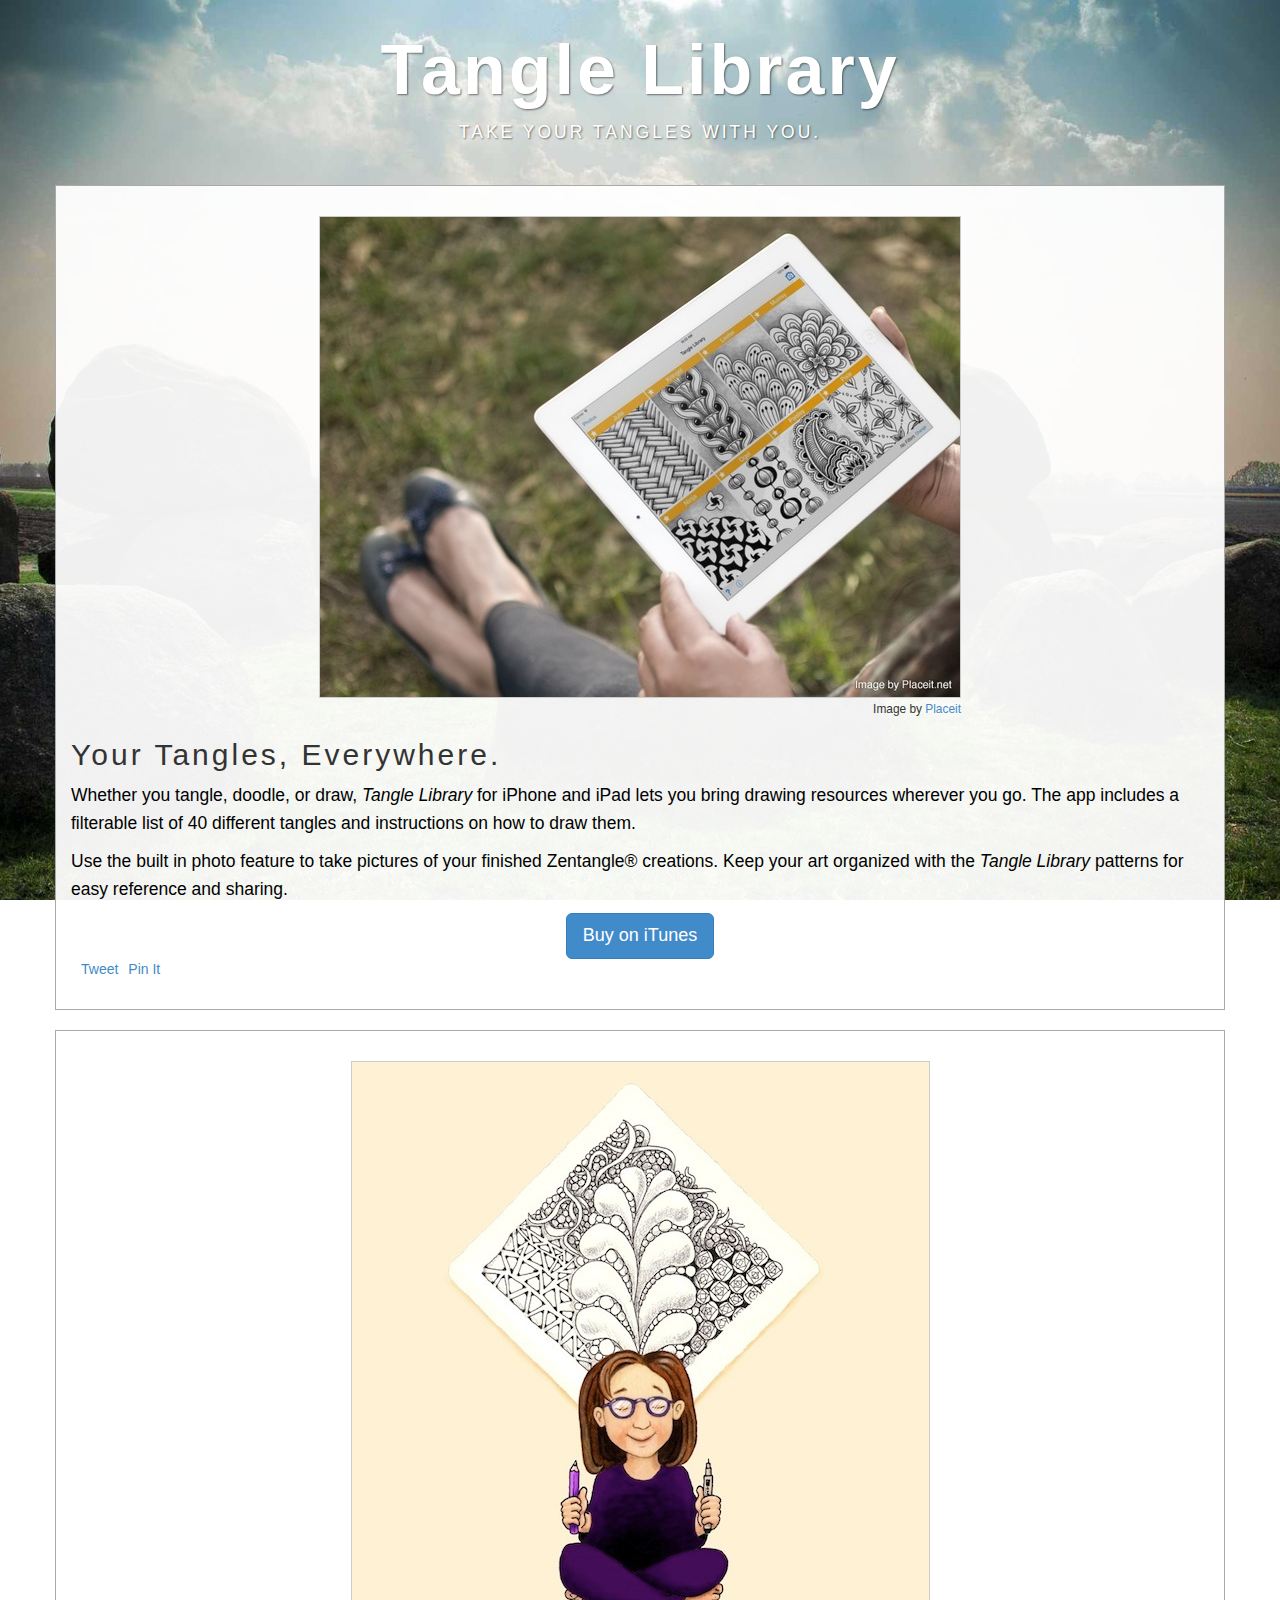
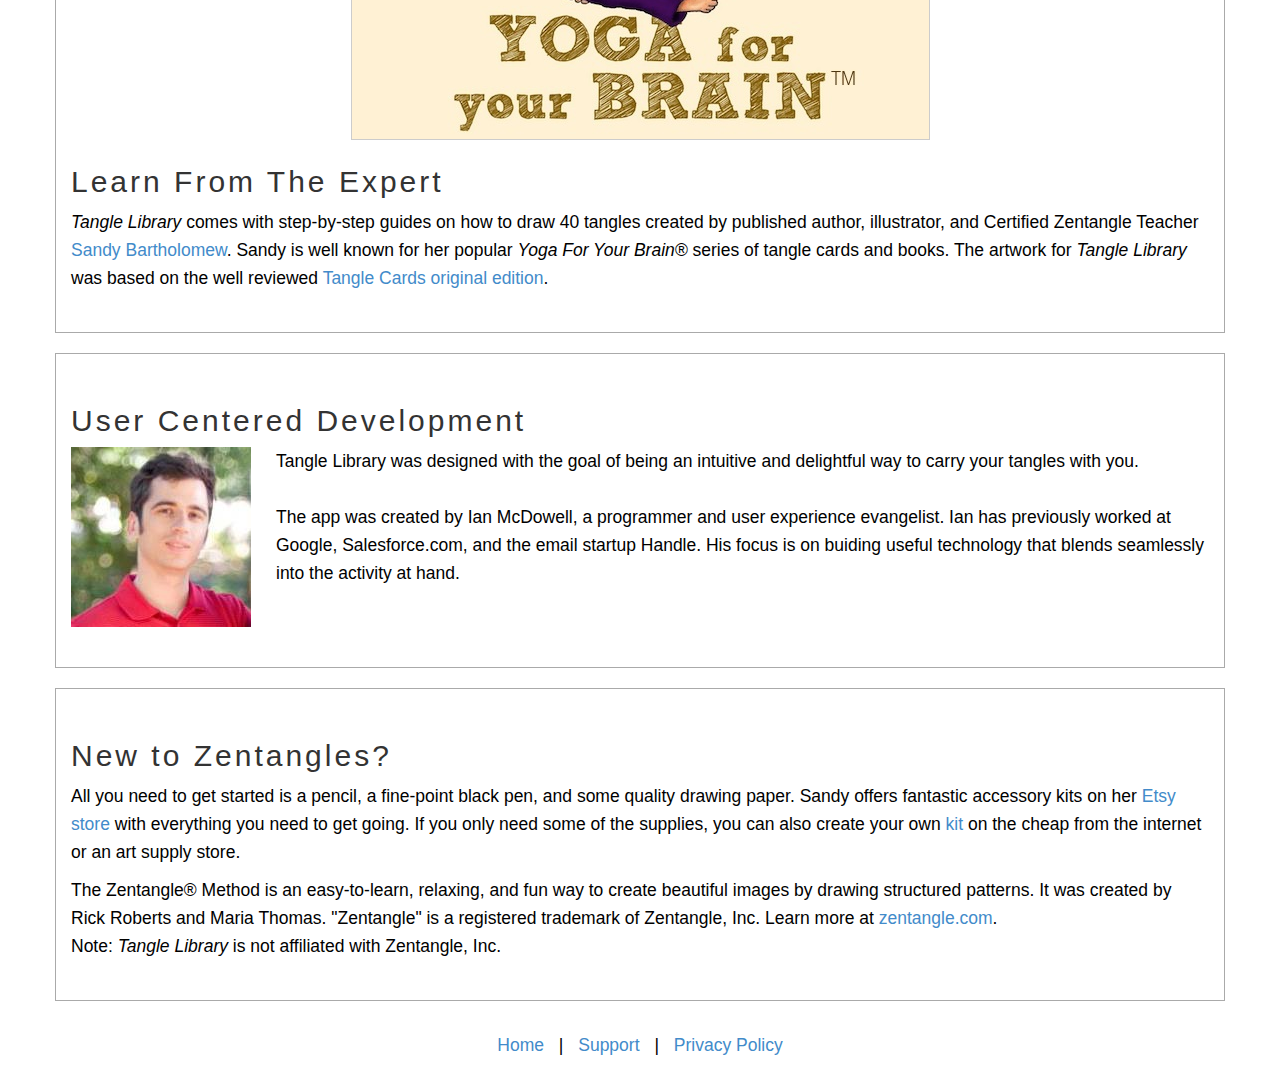
<file: index.html>
<!DOCTYPE html>
<html lang="en">
  <head>
    <link rel="shortcut icon" href="favicon.ico">
    <link rel="author" href="https://plus.google.com/109426261764841000620/posts"/>
    <meta charset="utf-8">
    <meta name="description" content="Official Site for the Tangle Library app with Zentangle patterns for iPhone and iPad">
    <meta name="viewport" content="width=device-width, initial-scale=1.0">
    <meta name="author" content="Ian McDowell">

    <title>Tangle Library - Your Mobile Tangle Resource</title>
    <!-- Add custom CSS here -->
    <link href="css/business-casual.css" rel="stylesheet">
    <!-- Bootstrap core CSS -->
    <link href="css/bootstrap.css" rel="stylesheet">
  </head>

  <body>

    <h1 class="brand">Tangle Library</h1>
    <div class="address-bar">Take your tangles with you.</div>

    <div class="container">

      <div class="row">
        <div class="col-lg-12 text-center  box">
          <div class="item active text-right product-shot">
            <img class="img-responsive" src="img/slide-1.jpg" alt="woman using tangle library app">
            <small>Image by <a href="http://placeit.net">Placeit</a></small>
          </div>
          <h2 class="text-left">Your Tangles, Everywhere.</h2>
          <div class="text-left">
            <p>Whether you tangle, doodle, or draw, <em>Tangle Library</em> for iPhone and iPad lets you bring drawing resources wherever you go.  The app includes a filterable list of 40 different tangles and instructions on how to draw them.</p>
            <p>Use the built in photo feature to take pictures of your finished Zentangle® creations. Keep your art organized with the <em>Tangle Library</em> patterns for easy reference and sharing.</p>
          </div>
          <a href="http://appstore.com/tanglelibraryyogaforyourbrain" class="btn btn-primary btn-lg">Buy on iTunes</a> <br />
          <div class="text-left" id="share" data-url="http://tanglelibrary.com/" data-text="Tangle Library for iOS: take your tangles with you.">
          </div>

        </div>
      </div>

    <div class="row">
      <div class="col-lg-12 text-center  box">
          <div class="item active text-right product-shot">
            <a href="http://www.sandysteenbartholomew.com/"><img alt="yoga for your brain logo" class="img-responsive" src="img/yoga-for-your-brain.jpg" ></a>
          </div>
        <h2 class="text-left">Learn From The Expert</h2>
        <div class="text-left">
          <p>
            <em>Tangle Library</em> comes with step-by-step guides on how to draw 40 tangles created by published author, illustrator, and Certified Zentangle Teacher <a href="http://www.sandysteenbartholomew.com/">Sandy Bartholomew</a>. Sandy is well known for her popular <em>Yoga For Your Brain®</em> series of tangle cards and books. The artwork for <em>Tangle Library</em> was based on the well reviewed <a href="http://bumblebat.wazala.com/widget/?nickname=bumblebat&amp;profilepage=1&amp;subdomain=1&amp;page=product_det&amp;id=150164">Tangle Cards original edition</a>.   
          </p>
        </div>

      </div>
    </div>


    <div class="row">
      <div class="col-lg-12 text-center  box">
        <h2 class="text-left">User Centered Development</h2>
        <div class="text-left">

          <p class="cleared">
            <img class="img-responsive img-left" src="img/ian.jpg" alt="Ian McDowell headshot">
            Tangle Library was designed with the goal of being an intuitive and delightful way to carry your tangles with you.
            <br /><br />
            The app was created by Ian McDowell, a programmer and user experience evangelist. Ian has previously worked at Google, Salesforce.com, and the email startup Handle. His focus is on buiding useful technology that blends seamlessly into the activity at hand. 
          </p>
        </div>

      </div>
    </div>


    <div class="row">
      <div class="col-lg-12 text-center  box">
        <h2 class="text-left">New to Zentangles?</h2>
        <div class="text-left">
          <p>
            All you need to get started is a pencil, a fine-point black pen, and some quality drawing paper.  Sandy offers fantastic accessory kits on her <a href="https://www.etsy.com/shop/bumblebat?section_id=6298664">Etsy store</a> with everything you need to get going. If you only need some of the supplies, you can also create your own <a href="http://www.amazon.com/lm/R12P30I9Z2RQQE/?_encoding=UTF8&amp;camp=1789&amp;creative=390957">kit</a> on the cheap from the internet or an art supply store.
          </p>
          <p>
            The Zentangle® Method is an easy-to-learn, relaxing, and fun way to create beautiful images by drawing structured patterns. It was created by Rick Roberts and Maria Thomas. "Zentangle" is a registered trademark of Zentangle, Inc. Learn more at <a href="http://www.zentangle.com">zentangle.com</a>. <br /> Note: <em>Tangle Library</em> is not affiliated with Zentangle, Inc.
          </p>
        </div>
      </div>
    </div>


  <!-- /.container -->
  </div>
  <footer >
  <p class="text-center">
    <a href="./" class="current">Home</a> | <a href="./support.html">Support</a> | <a href="./privacy.html">Privacy Policy</a>
  </p>
</footer>

    <!-- JavaScript -->
    <script src="js/jquery-1.10.2.js"></script>
    <script src="js/jquery.sharrre.min.js"></script>
    <script src="js/bootstrap.js"></script>
      <script type="text/javascript">
      $().ready(function() {
        $('#share').sharrre({
  share: {
    twitter: true,
    pinterest: true,
    facebook: true,
  },
  buttons: {
    twitter: {count: 'none'},
    facebook: {kid_directed_site: true}
  },
  enableHover: false,
  enableCounter: false
        });
      });

</script>
<script>
  (function(i,s,o,g,r,a,m){i['GoogleAnalyticsObject']=r;i[r]=i[r]||function(){
  (i[r].q=i[r].q||[]).push(arguments)},i[r].l=1*new Date();a=s.createElement(o),
  m=s.getElementsByTagName(o)[0];a.async=1;a.src=g;m.parentNode.insertBefore(a,m)
  })(window,document,'script','//www.google-analytics.com/analytics.js','ga');

  ga('create', 'UA-47061490-1', 'tanglelibrary.com');
  ga('send', 'pageview');

</script>

  </body>
</html>
</file>
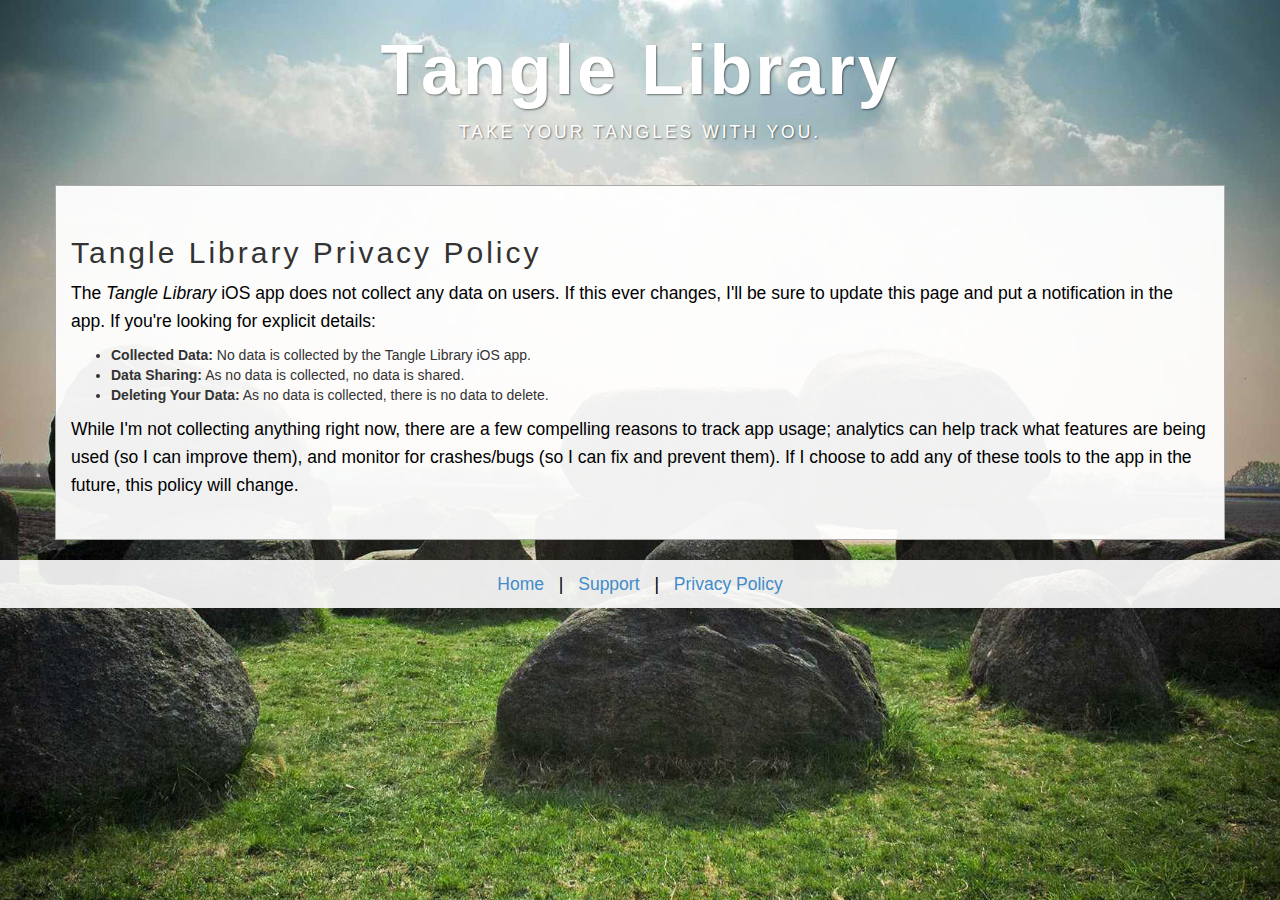
<file: privacy.html>
<!DOCTYPE html>
<html lang="en">
  <head>
    <link rel="shortcut icon" href="favicon.ico">
    <meta charset="utf-8">
    <meta name="viewport" content="width=device-width, initial-scale=1.0">
    <meta name="description" content="Privacy Policy for the Tangle Library app">
    <meta name="author" content="Ian McDowell">

    <title>Tangle Library - Your Mobile Tangle Resource</title>

    <!-- Bootstrap core CSS -->
    <link href="css/bootstrap.css" rel="stylesheet">

    <!-- Add custom CSS here -->
    <link href="css/business-casual.css" rel="stylesheet">
  </head>

  <body>
  
    <a class="brand-link" href="./index.html">  
      <h1 class="brand">Tangle Library</h1>
      <span class="address-bar">Take your tangles with you.</span>
    </a>
    <div class="container">

      <div class="row">
        <div class="col-lg-12 text-center  box">
          <h2 class="text-left">Tangle Library Privacy Policy</h2>
          <div class="text-left">
          <p>The <em>Tangle Library</em> iOS app does not collect any data on users.  If this ever changes, I'll be sure to update this page and put a notification in the app. If you're looking for explicit details:</p>
          <ul>
            <li><strong>Collected Data:</strong> No data is collected by the Tangle Library iOS app.</li>
            <li><strong>Data Sharing:</strong> As no data is collected, no data is shared.</li>
            <li><strong>Deleting Your Data:</strong> As no data is collected, there is no data to delete.</li>
          </ul>
            <p>While I'm not collecting anything right now, there are a few compelling reasons to track app usage; analytics can help track what features are being used (so I can improve them), and monitor for crashes/bugs (so I can fix and prevent them).  If I choose to add any of these tools to the app in the future, this policy will change.</p>
          </div>
        </div>
      </div>

  <!-- /.container -->
  </div>

  <footer>
    <p class="text-center">
      <a href="./">Home</a> | <a href="./support.html">Support</a> | <a href="./privacy.html" class="current">Privacy Policy</a>
    </p>
  </footer>

    <!-- JavaScript -->
    <script src="js/jquery-1.10.2.js"></script>
    <script src="js/bootstrap.js"></script>
<script>
  (function(i,s,o,g,r,a,m){i['GoogleAnalyticsObject']=r;i[r]=i[r]||function(){
  (i[r].q=i[r].q||[]).push(arguments)},i[r].l=1*new Date();a=s.createElement(o),
  m=s.getElementsByTagName(o)[0];a.async=1;a.src=g;m.parentNode.insertBefore(a,m)
  })(window,document,'script','//www.google-analytics.com/analytics.js','ga');

  ga('create', 'UA-47061490-1', 'tanglelibrary.com');
  ga('send', 'pageview');

</script>

  </body>
</html>
</file>
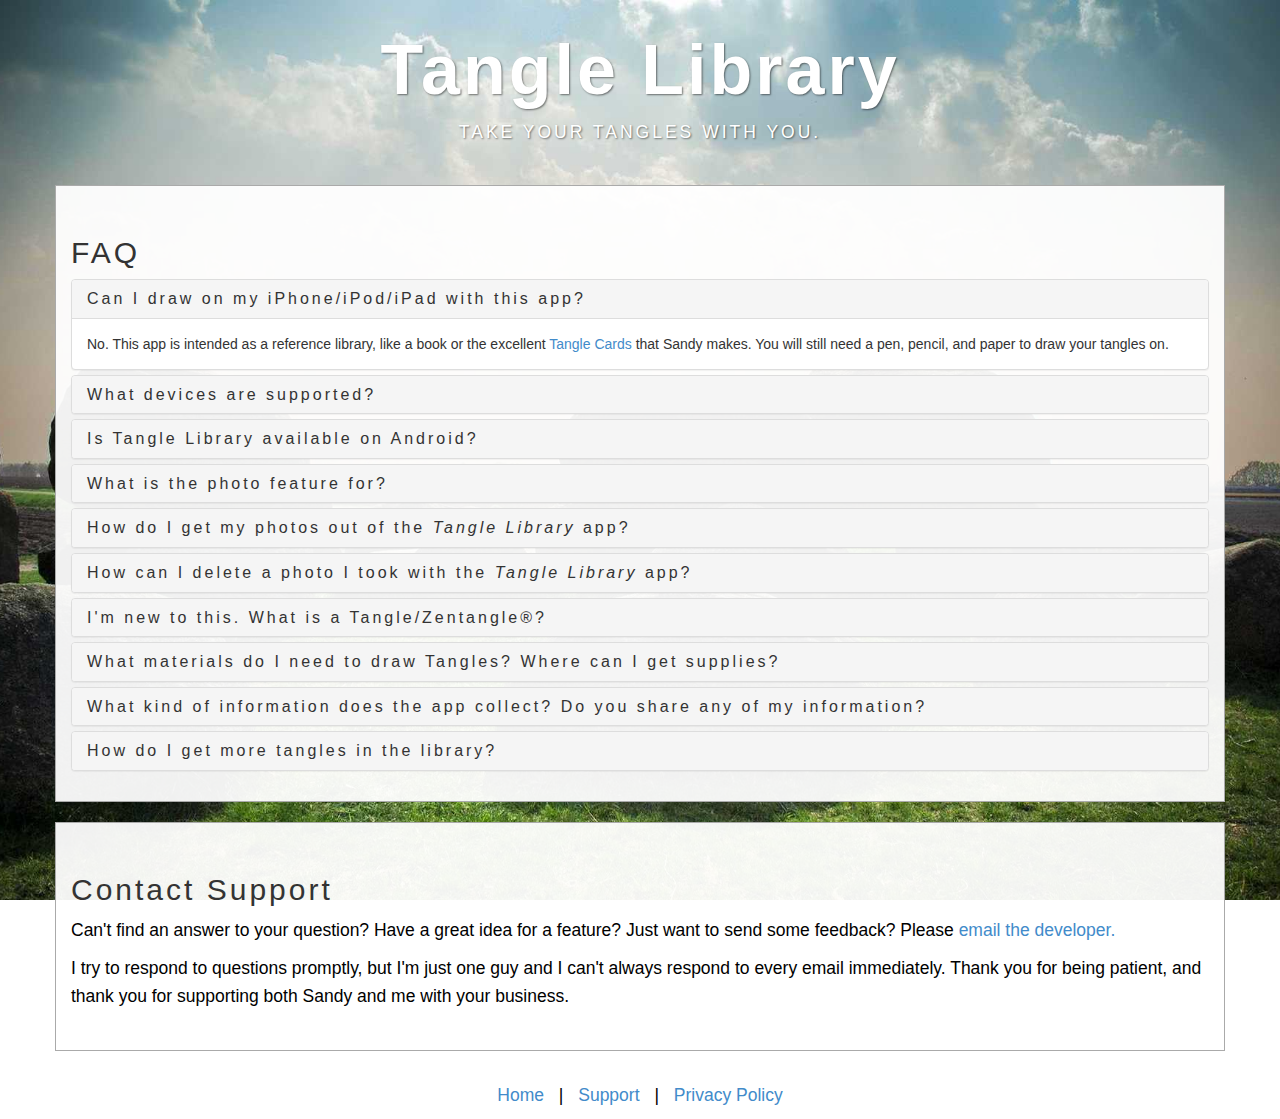
<file: support.html>
<!DOCTYPE html>
<html lang="en">
  <head>
    <link rel="shortcut icon" href="favicon.ico">
    <meta charset="utf-8">
    <meta name="viewport" content="width=device-width, initial-scale=1.0">
    <meta name="description" content="Support page For the Tangle Library app">
    <meta name="author" content="Ian McDowell">

    <title>Tangle Library - Your Mobile Tangle Resource</title>

    <!-- Bootstrap core CSS -->
    <link href="css/bootstrap.css" rel="stylesheet">

    <!-- Add custom CSS here -->
    <link href="css/business-casual.css" rel="stylesheet">
  </head>

  <body>
    <a class="brand-link" href="./index.html">  
      <h1 class="brand">Tangle Library</h1>
      <span class="address-bar">Take your tangles with you.</span>
    </a>
    <div class="container">

      <div class="row">
        <div class="col-lg-12 text-center  box">
          <h2 class="text-left">FAQ</h2>



          <div class="panel-group text-left" id="accordion">

  <div class="panel panel-default">
    <div class="panel-heading">
      <h4 class="panel-title">
        <a data-toggle="collapse" data-parent="#accordion" href="#collapseOne">
          Can I draw on my iPhone/iPod/iPad with this app?
        </a>
      </h4>
    </div>
    <div id="collapseOne" class="panel-collapse collapse in">
      <div class="panel-body">
        No. This app is intended as a reference library, like a book or the excellent <a href="https://www.etsy.com/listing/161232724/tangle-cards-yoga-for-your-brain-edition">Tangle Cards</a> that Sandy makes. You will still need a pen, pencil, and paper to draw your tangles on.
      </div>
    </div>
  </div>


  <div class="panel panel-default">
    <div class="panel-heading">
      <h4 class="panel-title">
        <a data-toggle="collapse" data-parent="#accordion" href="#collapseNine">
          What devices are supported?
        </a>
      </h4>
    </div>
    <div id="collapseNine" class="panel-collapse collapse">
      <div class="panel-body">
        The app requires Apple's latest operating system (iOS 7), and will run on any device that has it. <a href="http://ipod.about.com/od/iphonesoftwareterms/f/What-Devices-Are-Ios-7-Compatible.htm">This article</a> explains which devices run iOS 7.
      </div>
    </div>
  </div>

  <div class="panel panel-default">
    <div class="panel-heading">
      <h4 class="panel-title">
        <a data-toggle="collapse" data-parent="#accordion" href="#collapseTen">
          Is Tangle Library available on Android?
        </a>
      </h4>
    </div>
    <div id="collapseTen" class="panel-collapse collapse">
      <div class="panel-body">
        Not yet. We'd really like to be able to bring Tangle Library to Android, and are exploring ways to make this happen.  Right now we're a small team (just Ian and Sandy), and we don't have the expertise to do it right.
      </div>
    </div>
  </div>

  <div class="panel panel-default">
    <div class="panel-heading">
      <h4 class="panel-title">
        <a data-toggle="collapse" data-parent="#accordion" href="#collapseTwo">
          What is the photo feature for?
        </a>
      </h4>
    </div>
    <div id="collapseTwo" class="panel-collapse collapse">
      <div class="panel-body">
        The photo feature allows you to take pictures of your finished Zentangles that you've drawn on paper and keep them in the app. You can use the photos for inspiration the next time you use a particular tangle, or as a sort of gallery to show your friends. Of course, you're free to use this in other ways too. You can take pictures of patterns that inspire you, or works that other people have done.
      </div>
    </div>
  </div>

  <div class="panel panel-default">
    <div class="panel-heading">
      <h4 class="panel-title">
        <a data-toggle="collapse" data-parent="#accordion" href="#collapseThree">
          How do I get my photos out of the <em>Tangle Library</em> app?
        </a>
      </h4>
    </div>
    <div id="collapseThree" class="panel-collapse collapse">
      <div class="panel-body">
      Your photos are automatically saved to the camera roll on your device. You don't need to use the <em>Tangle Library</em> to view them, and you can transfer and share them using Apple's default Photos app.
      </div>
    </div>
  </div>

    <div class="panel panel-default">
    <div class="panel-heading">
      <h4 class="panel-title">
        <a data-toggle="collapse" data-parent="#accordion" href="#collapseSix">
          How can I delete a photo I took with the <em>Tangle Library</em> app?
        </a>
      </h4>
    </div>
    <div id="collapseSix" class="panel-collapse collapse">
      <div class="panel-body">
      Your photos are only saved in an album named "Saved From Tangle Library" on your phone. If you delete the picture using Apple's Photos app it will disappear from <em>Tangle Library</em> as well.
      </div>
    </div>
  </div>

    <div class="panel panel-default">
    <div class="panel-heading">
      <h4 class="panel-title">
        <a data-toggle="collapse" data-parent="#accordion" href="#collapseSeven">
          I'm new to this. What is a Tangle/Zentangle®?
        </a>
      </h4>
    </div>
    <div id="collapseSeven" class="panel-collapse collapse">
      <div class="panel-body">
      Tangles are structured patterns created by a series of concrete and repeatable steps.  You can combine multiple tangles to create a Zentangle.<br /><br />
      The Zentangle Method is an easy-to-learn, relaxing, and fun way to create beautiful images by drawing structured patterns. It was created by Rick Roberts and Maria Thomas. "Zentangle" is a registered trademark of Zentangle, Inc. You can learn more at <a href="http://www.zentangle.com">zentangle.com</a>. <br /> Note: <em>Tangle Library</em> is not affiliated with Zentangle, Inc.
      </div>
    </div>
  </div>

    <div class="panel panel-default">
    <div class="panel-heading">
      <h4 class="panel-title">
        <a data-toggle="collapse" data-parent="#accordion" href="#collapseEight">
          What materials do I need to draw Tangles? Where can I get supplies?
        </a>
      </h4>
    </div>
    <div id="collapseEight" class="panel-collapse collapse">
      <div class="panel-body">
       All you need to get started is a #2 pencil, a fine-point drawing pen, and some quality drawing paper.  If you're going to follow the official Zentangle method, you'll want to use 3.5" Zentangle Tiles.  Sandy sells a fantastic <a href="https://www.etsy.com/listing/62350656/zentangle-accessory-kit">Zentangle Accessory Kit</a> with everything you need to get going. You can also assemble an <a href="http://www.amazon.com/lm/R12P30I9Z2RQQE/?_encoding=UTF8&amp;camp=1789&amp;creative=390957">ad-hoc kit</a> on the cheap from the internet or an art supply store if you're getting started and only need some of the supplies.
      </div>
    </div>
  </div>



    <div class="panel panel-default">
    <div class="panel-heading">
      <h4 class="panel-title">
        <a data-toggle="collapse" data-parent="#accordion" href="#collapseFour">
          What kind of information does the app collect? Do you share any of my information?
        </a>
      </h4>
    </div>
    <div id="collapseFour" class="panel-collapse collapse">
      <div class="panel-body">
      Tangle Library does not collect or transmit any information. Once you download the app it never sends any data back to me. That means I don't have any access to your photos, your app usage records, or anything else you do while using the app.  That also means I can't share anything with anyone, since I just don't have it.
      </div>
    </div>
  </div>


    <div class="panel panel-default">
    <div class="panel-heading">
      <h4 class="panel-title">
        <a data-toggle="collapse" data-parent="#accordion" href="#collapseFive">
          How do I get more tangles in the library?
        </a>
      </h4>
    </div>
    <div id="collapseFive" class="panel-collapse collapse">
      <div class="panel-body">
      The current app is limited to the 40 tangles it shipped with. We're working on making more of Sandy's tangles available via in-app purchase, and hope to have them available by the end of February.
      </div>
    </div>
  </div>


</div>




          </div>
      </div>

    <div class="row">
      <div class="col-lg-12 text-center  box">
        <h2 class="text-left">Contact Support</h2>
        <div class="text-left">
        <p>Can't find an answer to your question? Have a great idea for a feature? Just want to send some feedback? Please <a href="MAILTO:support.11928.4ac4105cc642a2c3@helpscout.net?subject=Tangle+Library+Question">email the developer.</a></p>  
        <p>I try to respond to questions promptly, but I'm just one guy and I can't always respond to every email immediately.  Thank you for being patient, and thank you for supporting both Sandy and me with your business.</p> 
        </div>

      </div>
    </div>

  <!-- /.container -->
  </div>
  <footer >
    <p class="text-center">
      <a href="./">Home</a> | <a href="./support.html" class="current">Support</a> | <a href="./privacy.html">Privacy Policy</a>
    </p>
  </footer>

    <!-- JavaScript -->
    <script src="js/jquery-1.10.2.js"></script>
    <script src="js/bootstrap.js"></script>
<script>
  (function(i,s,o,g,r,a,m){i['GoogleAnalyticsObject']=r;i[r]=i[r]||function(){
  (i[r].q=i[r].q||[]).push(arguments)},i[r].l=1*new Date();a=s.createElement(o),
  m=s.getElementsByTagName(o)[0];a.async=1;a.src=g;m.parentNode.insertBefore(a,m)
  })(window,document,'script','//www.google-analytics.com/analytics.js','ga');

  ga('create', 'UA-47061490-1', 'tanglelibrary.com');
  ga('send', 'pageview');

</script>

  </body>
</html>
</file>
<file: css/business-casual.css>
body {
  background: url(../img/bg.jpg) no-repeat center center fixed; 
  -webkit-background-size: cover;
  -moz-background-size: cover;
  -o-background-size: cover;
  background-size: cover;
}

h1, h2, h3, h4, h5, h6 {
  /*text-transform: uppercase;*/
  letter-spacing: 3px;
  font-weight: 400;
}

p {
  font-size: 1.25em;
  line-height: 1.6;
  color: #000;
}

hr {
  border-color: #999999;
  max-width: 400px;
}

html, body {
  height: 100%;
}

.address-bar {
  display: block;
  text-align: center;
  margin: 0;
  padding: 0 0 40px;
  font-size: 1.25em;
  text-transform: uppercase;
  letter-spacing: 3px;
  font-weight: 400;
  color: #fff;
  text-shadow: 1px 1px 2px rgba(0, 0, 0, 0.5);
}

.navbar-brand {
  text-transform: uppercase;
  letter-spacing: 2px;
  font-weight: 900;
}

.brand {
  display: block;
  font-weight: 700;
  font-size: 5em;
  line-height: normal;
  text-align: center;
  margin: 0;
  padding: 30px 0 10px;
  color: #fff;
  text-shadow: 1px 1px 2px rgba(0, 0, 0, 0.5);
}

.brand-link {
  text-decoration: none;
}

.brand-link:hover {
  text-decoration: none;
}

.navbar-nav {
  text-transform: uppercase;
  letter-spacing: 3px;
  font-weight: 400;
}

.img-full {
  min-width: 100%;
}

.brand-name {
  font-weight: 700;
  font-size: 1.5em;
  text-transform: capitalize;
  letter-spacing: normal;
}

.tagline-divider {
  margin: 15px auto 3px;
  border-color: #999999;
  max-width: 250px;
}

.box {
  background: #fff;
  background: rgba(255,255,255,0.94);
  margin-bottom: 20px;
  padding: 30px 15px;
}

.intro-text {
  text-transform: uppercase;
  letter-spacing: 1px;
  font-size: 1.25em;
  font-weight: 400;
}

.img-border {
  float: none;
  margin: 0 auto 0;
  border: #999999 solid 1px;
}

.img-left {
  float: none;
  margin: 0 auto 0;
}

footer {
  background: #fff;
  background: rgba(255,255,255,0.9);
}

footer p {
  margin: 0;
  padding: 10px 0;
}

footer a {
  margin: 0 10px;
}

footer a:hover {
  text-decoration: none;
}

footer a.current {
  pointer-events: none;
  cursor: default;
}

.cleared:after {
  content: "";
  display: table;
  clear: both;
}

.sharrre .box{
    float:left;
  }
  .sharrre .count {
    color:#444444;
    display:block;
    font-size:17px;
    line-height:34px;
    height:34px;
    padding:4px 0;
    position:relative;
    text-align:center;
    text-decoration:none;
    width:50px;
    background-color:#eee;
    -webkit-border-radius:4px;
    -moz-border-radius:4px;
    border-radius:4px; 
  }
  .sharrre .share {
    color:#FFFFFF;
    display:block;
    font-size:11px;
    height:16px;
    line-height:16px;
    margin-top:3px;
    padding:0;
    text-align:center;
    text-decoration:none;
    width:50px;
    background-color:#9CCE39;
    -webkit-border-radius:4px;
    -moz-border-radius:4px;
    border-radius:4px; 
  }
  .sharrre .buttons {
    height: 20px;
  }
  .sharrre .button {
    float:left;
    height:20px;
    margin-left:10px;
  }

@media screen and (min-width: 768px) {


.top-divider {
  margin-top: 0;
}

.img-left {
  float: left;
  margin-right: 25px;
}



.navbar {
  border-radius: 0;
}

.navbar-header {
  display: none;
}

.navbar {
  min-height: 0;
}

.navbar-default {
  background: #fff;
  background: rgba(255,255,255,0.9);
  border: none;
}

.nav>li>a {
  padding: 35px;
}

.navbar-nav>li>a {
  line-height: normal;
}

.navbar-nav {
  float: none;
  margin: 0 auto;
  display: table;
  table-layout: fixed;
  font-size: 1.25em;
}

.product-shot {
  margin: auto;
  display:inline-block !important;
}

.product-shot img {
  margin: auto;
  border: 1px solid #ccc;
}

.box {
  border: 1px solid #aaa;
}

.btn-lg {
  font-size: 32px;
}

}
</file>
